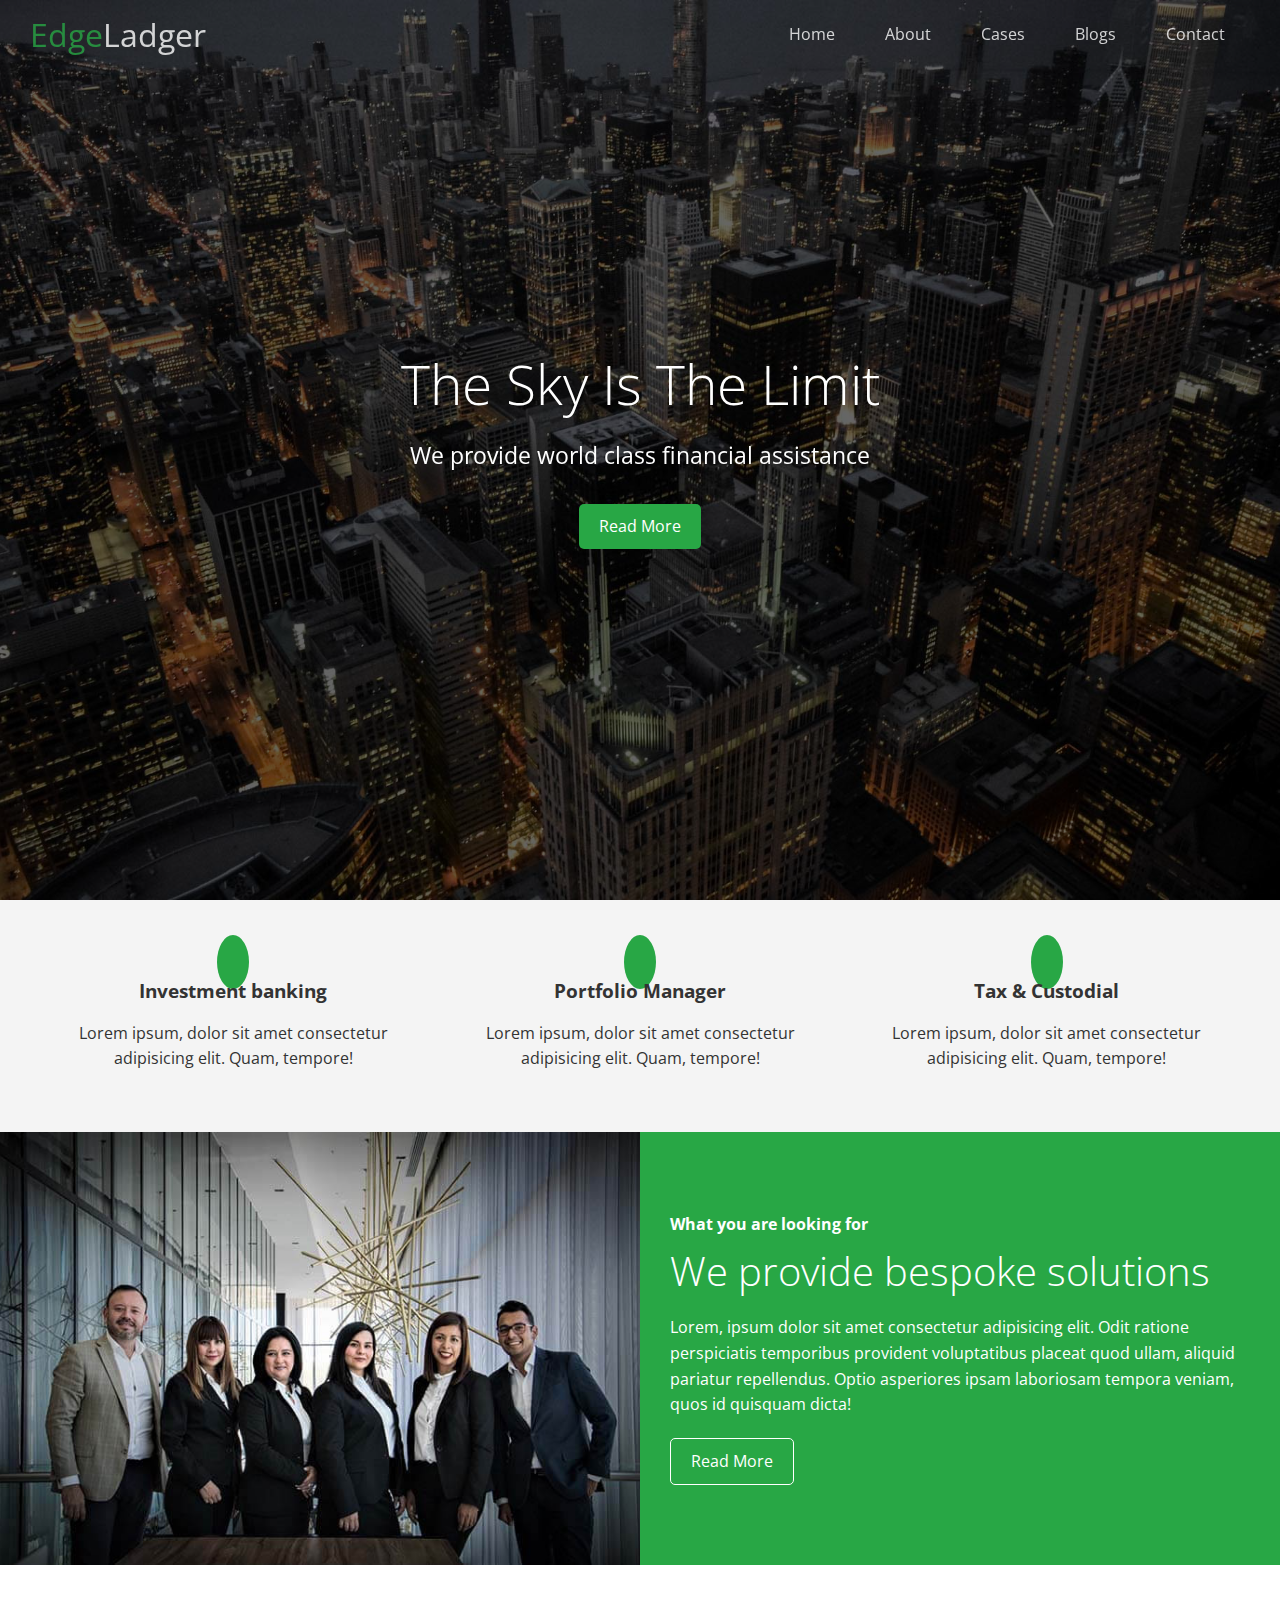
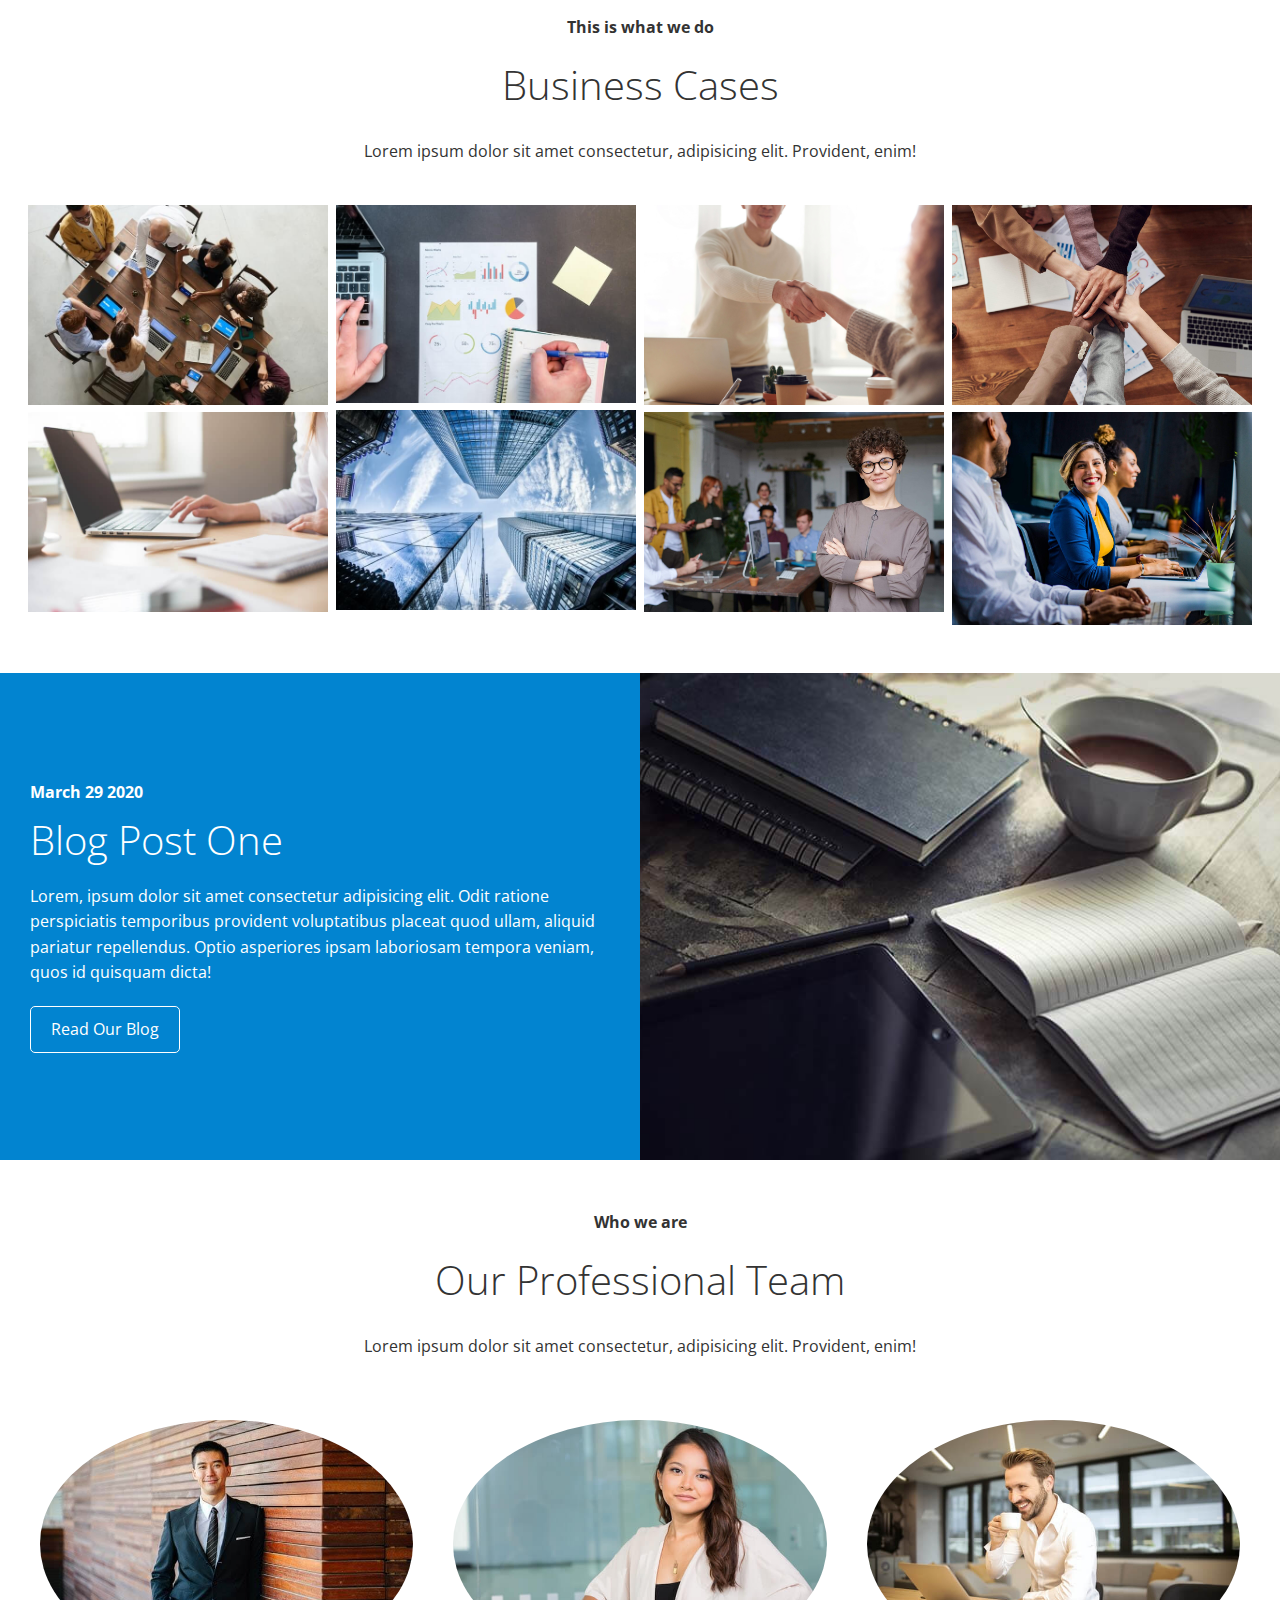
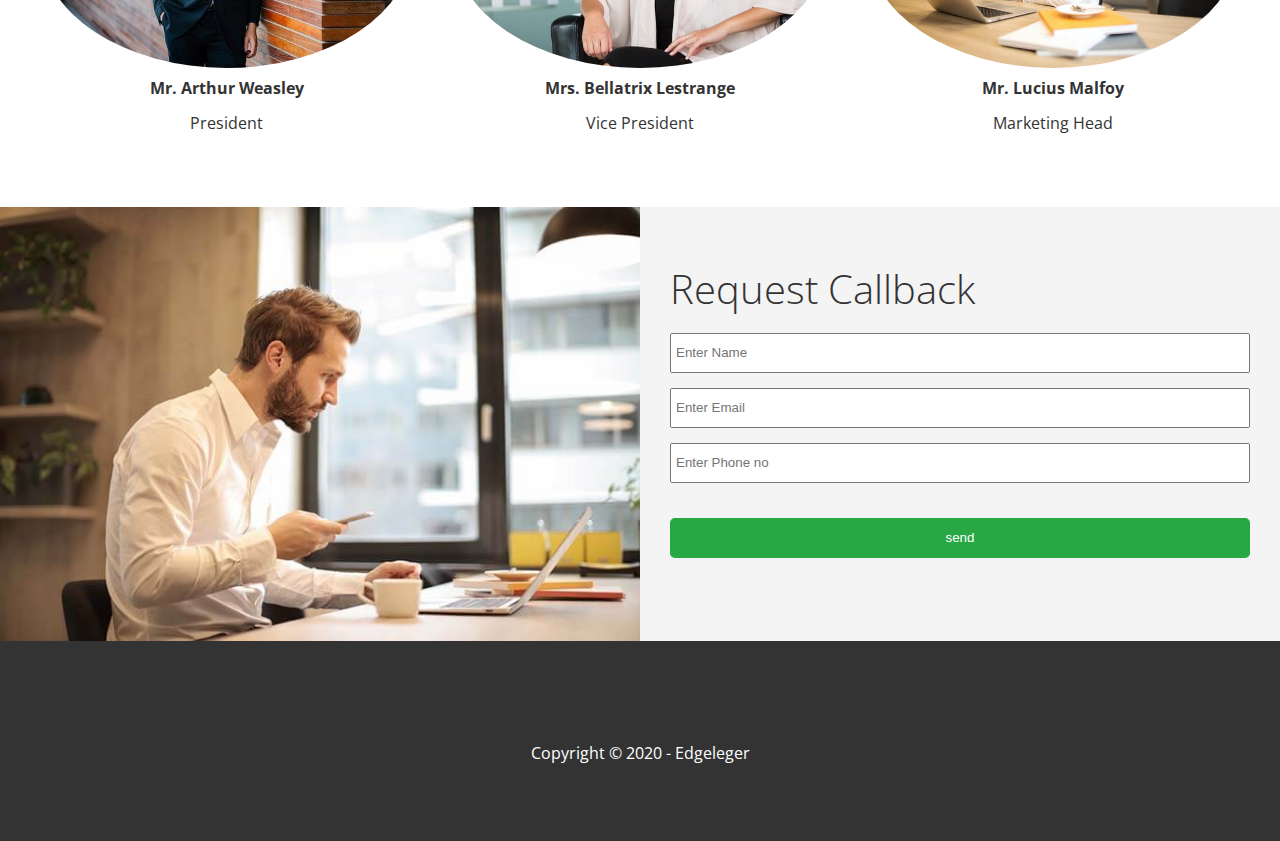
<file: index.html>
<!DOCTYPE html>
<html lang="en">

<head>
    <meta charset="UTF-8">
    <meta name="viewport" content="width=device-width, initial-scale=1.0">
    <link rel="shortcut icon" type="image/x-icon" href="/favicon.ico">
    <link rel="stylesheet" href="https://cdnjs.cloudflare.com/ajax/libs/font-awesome/5.13.1/css/all.min.css"
        integrity="sha512-xA6Hp6oezhjd6LiLZynuukm80f8BoZ3OpcEYaqKoCV3HKQDrYjDE1Gu8ocxgxoXmwmSzM4iqPvCsOkQNiu41GA=="
        crossorigin="anonymous" />
    <link rel="stylesheet" href="css/lightbox.min.css">
    <link rel="stylesheet" href="css/utility.css">
    <link rel="stylesheet" href="css/style.css">
    <title>Welcome To Edgeladger</title>
</head>

<body id="home">
    <header class="hero">
        <div id="navbar" class="navbar top">
            <h1 class="logo">
                <span class="text-primary"><i class="fas fa-book-open"></i>Edge</span>Ladger
            </h1>
            <nav>
                <ul>
                    <li><a href="#home">Home</a></li>
                    <li><a href="#about">About</a></li>
                    <li><a href="#cases">Cases</a></li>
                    <li><a href="#blog">Blogs</a></li>
                    <li><a href="#contact">Contact</a></li>
                </ul>
            </nav>
        </div>

        <div class="content">
            <h1>The Sky Is The Limit</h1>
            <p>We provide world class financial assistance</p>
            <a href="#about" class="btn"><i class="fas fa-chevron-right"></i>Read More</a>
        </div>
    </header>
    <main>
        <!-- About:icons -->
        <section id="about" class="icons bg-light">
            <div class="flex-items">
                <div>
                    <i class="fas fa-university fa-2x"></i>
                    <div>
                        <h3>Investment banking</h3>
                        <p>Lorem ipsum, dolor sit amet consectetur adipisicing elit. Quam, tempore!</p>
                    </div>
                </div>
                <div>
                    <i class="fas fa-book-reader fa-2x"></i>
                    <div>
                        <h3>Portfolio Manager</h3>
                        <p>Lorem ipsum, dolor sit amet consectetur adipisicing elit. Quam, tempore!</p>
                    </div>
                </div>
                <div>
                    <i class="fas fa-pencil-alt fa-2x"></i>
                    <div>
                        <h3>Tax & Custodial</h3>
                        <p>Lorem ipsum, dolor sit amet consectetur adipisicing elit. Quam, tempore!</p>
                    </div>
                </div>
            </div>
        </section>

        <!-- About:Solutions -->
        <section class="solutions flex-columns">
            <div class="row">
                <div class="column">
                    <div class="column-1">
                        <img src="images/home/people.jpg" alt="Image File">
                    </div>
                </div>
                <div class="column">
                    <div class="column-2 bg-primary">
                        <h4>What you are looking for</h4>
                        <h2>We provide bespoke solutions</h2>
                        <p>Lorem, ipsum dolor sit amet consectetur adipisicing elit. Odit ratione perspiciatis
                            temporibus provident voluptatibus placeat quod ullam, aliquid pariatur repellendus. Optio
                            asperiores ipsam laboriosam tempora veniam, quos id quisquam dicta!</p>
                            <a href="alert.html" class="btn btn-outline">
                            <i class="fas fa-chevron"></i>
                            Read More
                        </a>
                    </div>
                </div>
            </div>
        </section>

        <!-- Cases -->
        <section id="cases" class="cases flex-grid section-padding">
            <header class="section-header">
                <h4>This is what we do</h4>
                <h2>Business Cases</h2>
                <p>Lorem ipsum dolor sit amet consectetur, adipisicing elit. Provident, enim!</p>
            </header>
            <div class="row">
                <div class="column">
                    <a href="images/cases/cases1.jpg" data-lightbox="cases"
                        data-title="Lorem ipsum dolor sit amet consectetur, adipisicing elit. Provident, enim!">
                        <img src="images/cases/cases1.jpg" alt="Image">
                    </a>
                    <a href="images/cases/cases2.jpg" data-lightbox="cases"
                        data-title="Lorem ipsum dolor sit amet consectetur, adipisicing elit. Provident, enim!">
                        <img src="images/cases/cases2.jpg" alt="Image">
                    </a>
                </div>
                <div class="column">
                    <a href="images/cases/cases3.jpg" data-lightbox="cases"
                        data-title="Lorem ipsum dolor sit amet consectetur, adipisicing elit. Provident, enim!">
                        <img src="images/cases/cases3.jpg" alt="Image">
                    </a>
                    <a href="images/cases/cases4.jpg" data-lightbox="cases"
                        data-title="Lorem ipsum dolor sit amet consectetur, adipisicing elit. Provident, enim!">
                        <img src="images/cases/cases4.jpg" alt="Image">
                    </a>
                </div>
                <div class="column">
                    <a href="images/cases/cases5.jpg" data-lightbox="cases"
                        data-title="Lorem ipsum dolor sit amet consectetur, adipisicing elit. Provident, enim!">
                        <img src="images/cases/cases5.jpg" alt="Image">
                    </a>
                    <a href="images/cases/cases6.jpg" data-lightbox="cases"
                        data-title="Lorem ipsum dolor sit amet consectetur, adipisicing elit. Provident, enim!">
                        <img src="images/cases/cases6.jpg" alt="Image">
                    </a>
                </div>
                <div class="column">
                    <a href="images/cases/cases7.jpg" data-lightbox="cases"
                        data-title="Lorem ipsum dolor sit amet consectetur, adipisicing elit. Provident, enim!">
                        <img src="images/cases/cases7.jpg" alt="Image">
                    </a>
                    <a href="images/cases/cases8.jpg" data-lightbox="cases"
                        data-title="Lorem ipsum dolor sit amet consectetur, adipisicing elit. Provident, enim!">
                        <img src="images/cases/cases8.jpg" alt="Image">
                    </a>
                </div>
            </div>
        </section>

        <!-- Blog -->
        <section id="blog" class="blog flex-columns flex-reverse">
            <div class="row">
                <div class="column">
                    <div class="column-1">
                        <img src="images/home/blog.jpg" alt="Image File">
                    </div>
                </div>
                <div class="column">
                    <div class="column-2 bg-secondary">
                        <h4>March 29 2020</h4>
                        <h2>Blog Post One</h2>
                        <p>Lorem, ipsum dolor sit amet consectetur adipisicing elit. Odit ratione perspiciatis
                            temporibus provident voluptatibus placeat quod ullam, aliquid pariatur repellendus. Optio
                            asperiores ipsam laboriosam tempora veniam, quos id quisquam dicta!</p>
                        <a href="blog.html" class="btn btn-outline">
                            <i class="fas fa-chevron"></i>
                            Read Our Blog
                        </a>
                    </div>
                </div>
            </div>
        </section>

        <!-- Team -->
        <section id="team" class="team section-padding">
            <header class="section-header">
                <h4>Who we are</h4>
                <h2>Our Professional Team</h2>
                <p>Lorem ipsum dolor sit amet consectetur, adipisicing elit. Provident, enim!</p>
            </header>
            <div class="flex-items">
                <div>
                    <img src="images/team/person1.jpg" alt="Image">
                    <h4>Mr. Arthur Weasley</h4>
                    <P>President</P>
                </div>
                <div>
                    <img src="images/team/person2.jpg" alt="Image">
                    <h4>Mrs. Bellatrix Lestrange</h4>
                    <P>Vice President</P>
                </div>
                <div>
                    <img src="images/team/person3.jpg" alt="Image">
                    <h4>Mr. Lucius Malfoy</h4>
                    <P>Marketing Head</P>
                </div>
            </div>
        </section>

        <!-- Contact -->
        <section id="contact" class="contact flex-columns">
            <div class="row">
                <div class="column">
                    <div class="column-1">
                        <img src="images/home/contact.jpg" alt="Image File">
                    </div>
                </div>
                <div class="column">
                    <div class="column-2 bg-light">
                        <h2>Request Callback</h2>
                        <form action="" class="callback-form">
                            <div class="form-control">
                                <label for="name"></label>
                                <input type="text" name="name" id="name" placeholder="Enter Name">
                            </div>
                            <div class="form-control">
                                <label for="email"></label>
                                <input type="emali" name="email" id="email" placeholder="Enter Email">
                            </div>
                            <div class="form-control">
                                <label for="phone"></label>
                                <input type="text" name="phone" id="phone" placeholder="Enter Phone no">
                            </div>
                            <input type="submit" value="send" id="submit" class="btn">
                        </form>
                    </div>
                </div>
            </div>
        </section>
    </main>

    <footer class="footer bg-dark">
        <div class="social">
            <a href="#"><i class="fab fa-facebook fa-2x"></i></a>
            <a href="#"><i class="fab fa-twitter fa-2x"></i></a>
            <a href="#"><i class="fab fa-youtube fa-2x"></i></a>
            <a href="#"><i class="fab fa-linkedin fa-2x"></i></a>
        </div>
        <P>Copyright &copy; 2020 - Edgeleger</P>
    </footer>

    <script src="https://code.jquery.com/jquery-3.5.1.min.js"
        integrity="sha256-9/aliU8dGd2tb6OSsuzixeV4y/faTqgFtohetphbbj0=" crossorigin="anonymous"></script>



    
          <!-- Smooth Scrrolling  
        $('#navbar a').on('click', function (e) {
            if (this.hash !== '') {
                e.preventDefault();

                const hash = this.hash;

                $('html, body').animate(
                    {
                        scrolltop: $(hash).offset().top - 100,
                    },
                    800
                );
            }
        }); -->
        <script src="js/lightbox.min.js" defer></script>
        <script src="js/script.js" defer></script>

</body>

</html>
</file>
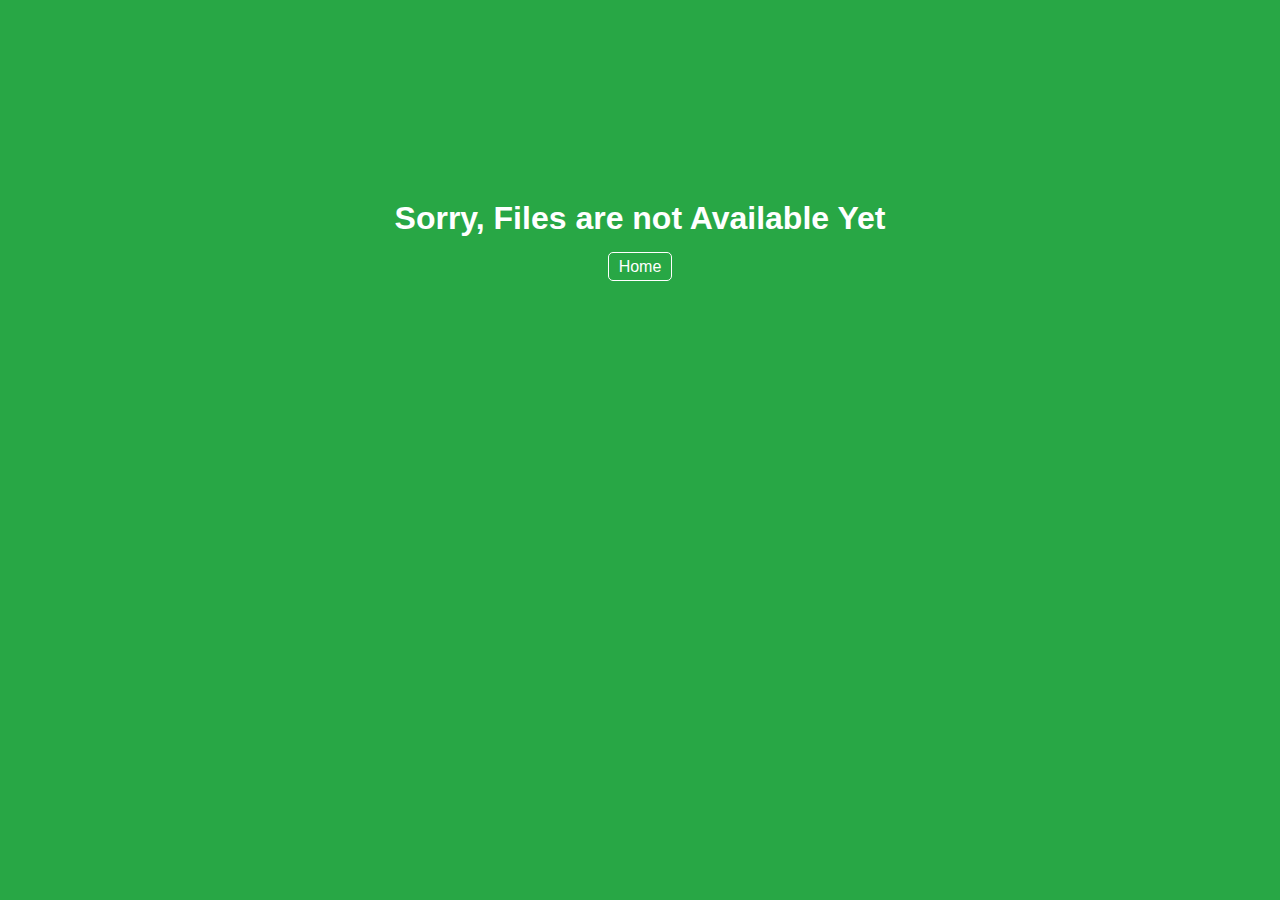
<file: alert.html>
<!DOCTYPE html>
<html lang="en">
<head>
    <meta charset="UTF-8">
    <meta name="viewport" content="width=device-width, initial-scale=1.0">
    <title>ALert</title>
    <style>
        body {
            font-family: Arial, Helvetica, sans-serif;
            background: #28a745;
            color: #fff;
            text-align: center;
            margin-top: 200px;
        }
        body a {
            text-decoration: none;
            color: #fff;
            border: 1px solid ;
            padding: 5px 10px;
            border-radius: 5px;
        }
    </style>
</head>
<body>
    <h1>Sorry, Files are not Available Yet</h1>
    <a href="index.html">Home</a>
</body>
</html>
</file>
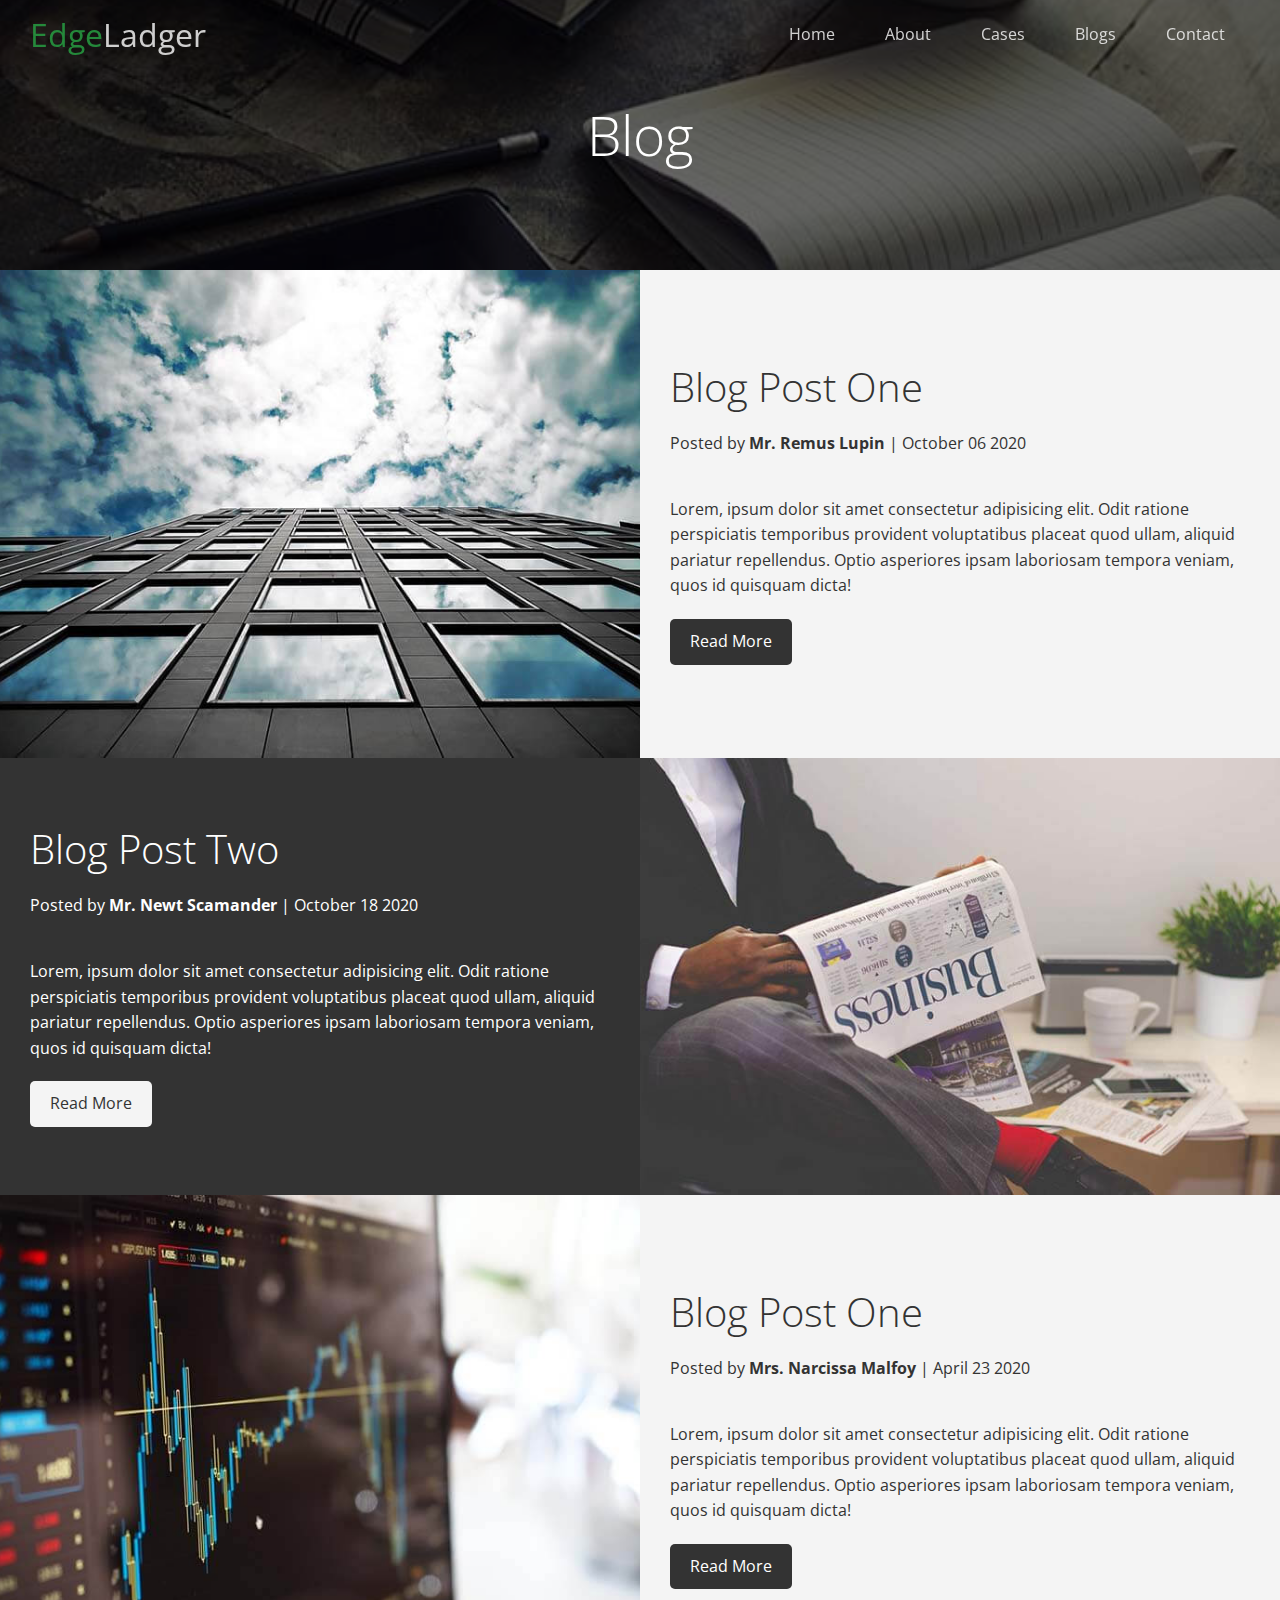
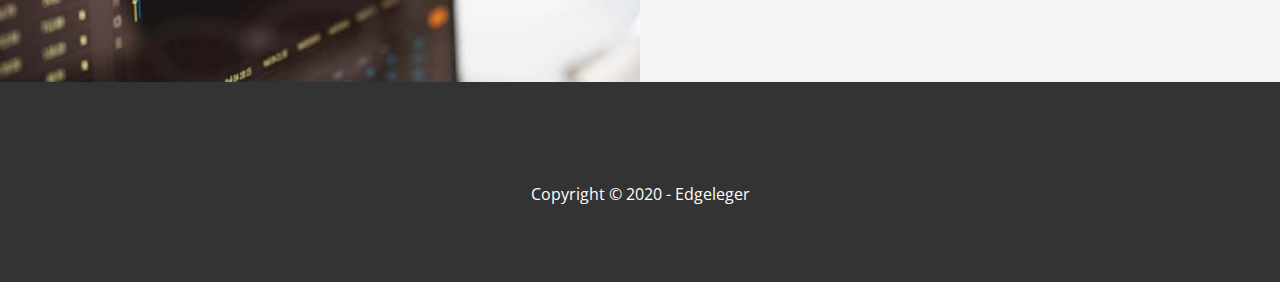
<file: blog.html>
<!DOCTYPE html>
<html lang="en">

<head>
    <meta charset="UTF-8">
    <meta name="viewport" content="width=device-width, initial-scale=1.0">
    <link rel="stylesheet" href="https://cdnjs.cloudflare.com/ajax/libs/font-awesome/5.13.1/css/all.min.css"
        integrity="sha512-xA6Hp6oezhjd6LiLZynuukm80f8BoZ3OpcEYaqKoCV3HKQDrYjDE1Gu8ocxgxoXmwmSzM4iqPvCsOkQNiu41GA=="
        crossorigin="anonymous" />
    <link rel="stylesheet" href="css/utility.css">
    <link rel="stylesheet" href="css/style.css">
    <script src="js/script.js" defer></script>
    <title>Read Our Blog</title>
</head>

<body id="home">
    <header class="hero blog">
        <div id="navbar" class="navbar top">
            <h1 class="logo">
                <span class="text-primary"><i class="fas fa-book-open"></i>Edge</span>Ladger
            </h1>
            <nav>
                <ul>
                    <li><a href="index.html">Home</a></li>
                    <li><a href="index.html#about">About</a></li>
                    <li><a href="index.html#cases">Cases</a></li>
                    <li><a href="index.html#blog">Blogs</a></li>
                    <li><a href="index.html#contact">Contact</a></li>
                </ul>
            </nav>
        </div>

        <div class="content">
            <h1>Blog</h1>
        </div>
    </header>

    <main>
        <article class="flex-columns">
            <div class="row">
                <div class="column">
                    <div class="column-1">
                        <img src="images/blog/blog1.jpg" alt="Image File">
                    </div>
                </div>
                <div class="column">
                    <div class="column-2 bg-light">
                        <h2>Blog Post One</h2>
                        <p class="meta">
                            <i class="fas fa-user"></i> Posted by <strong>Mr. Remus Lupin</strong> | October 06 2020
                        </p>
                        <p>Lorem, ipsum dolor sit amet consectetur adipisicing elit. Odit ratione perspiciatis
                            temporibus provident voluptatibus placeat quod ullam, aliquid pariatur repellendus. Optio
                            asperiores ipsam laboriosam tempora veniam, quos id quisquam dicta!</p>
                        <a href="post1.html" class="btn btn-dark">
                            <i class="fas fa-chevron"></i>
                            Read More
                        </a>
                    </div>
                </div>
            </div>
        </article>

        <article class="flex-columns flex-reverse">
            <div class="row">
                <div class="column">
                    <div class="column-1">
                        <img src="images/blog/blog2.jpg" alt="Image File">
                    </div>
                </div>
                <div class="column">
                    <div class="column-2 bg-dark">
                        <h2>Blog Post Two</h2>
                        <p class="meta">
                            <i class="fas fa-user"></i> Posted by <strong>Mr. Newt Scamander</strong> | October 18 2020
                        </p>
                        <p>Lorem, ipsum dolor sit amet consectetur adipisicing elit. Odit ratione perspiciatis
                            temporibus provident voluptatibus placeat quod ullam, aliquid pariatur repellendus. Optio
                            asperiores ipsam laboriosam tempora veniam, quos id quisquam dicta!</p>
                        <a href="post2.html" class="btn btn-light">
                            <i class="fas fa-chevron"></i>
                            Read More
                        </a>
                    </div>
                </div>
            </div>
        </article>

        <article class="flex-columns">
            <div class="row">
                <div class="column">
                    <div class="column-1">
                        <img src="images/blog/blog3.jpg" alt="Image File">
                    </div>
                </div>
                <div class="column">
                    <div class="column-2 bg-light">
                        <h2>Blog Post One</h2>
                        <p class="meta">
                            <i class="fas fa-user"></i> Posted by <strong>Mrs. Narcissa Malfoy</strong> | April 23 2020
                        </p>
                        <p>Lorem, ipsum dolor sit amet consectetur adipisicing elit. Odit ratione perspiciatis
                            temporibus provident voluptatibus placeat quod ullam, aliquid pariatur repellendus. Optio
                            asperiores ipsam laboriosam tempora veniam, quos id quisquam dicta!</p>
                        <a href="post3.html" class="btn btn-dark">
                            <i class="fas fa-chevron"></i>
                            Read More
                        </a>
                    </div>
                </div>
            </div>
        </article>
    </main>


    <footer class="footer bg-dark">
        <div class="social">
            <a href="#"><i class="fab fa-facebook fa-2x"></i></a>
            <a href="#"><i class="fab fa-twitter fa-2x"></i></a>
            <a href="#"><i class="fab fa-youtube fa-2x"></i></a>
            <a href="#"><i class="fab fa-linkedin fa-2x"></i></a>
        </div>
        <P>Copyright &copy; 2020 - Edgeleger</P>
    </footer>
    
    <script src="js/script.js" defer></script>

</body>

</html>
</file>
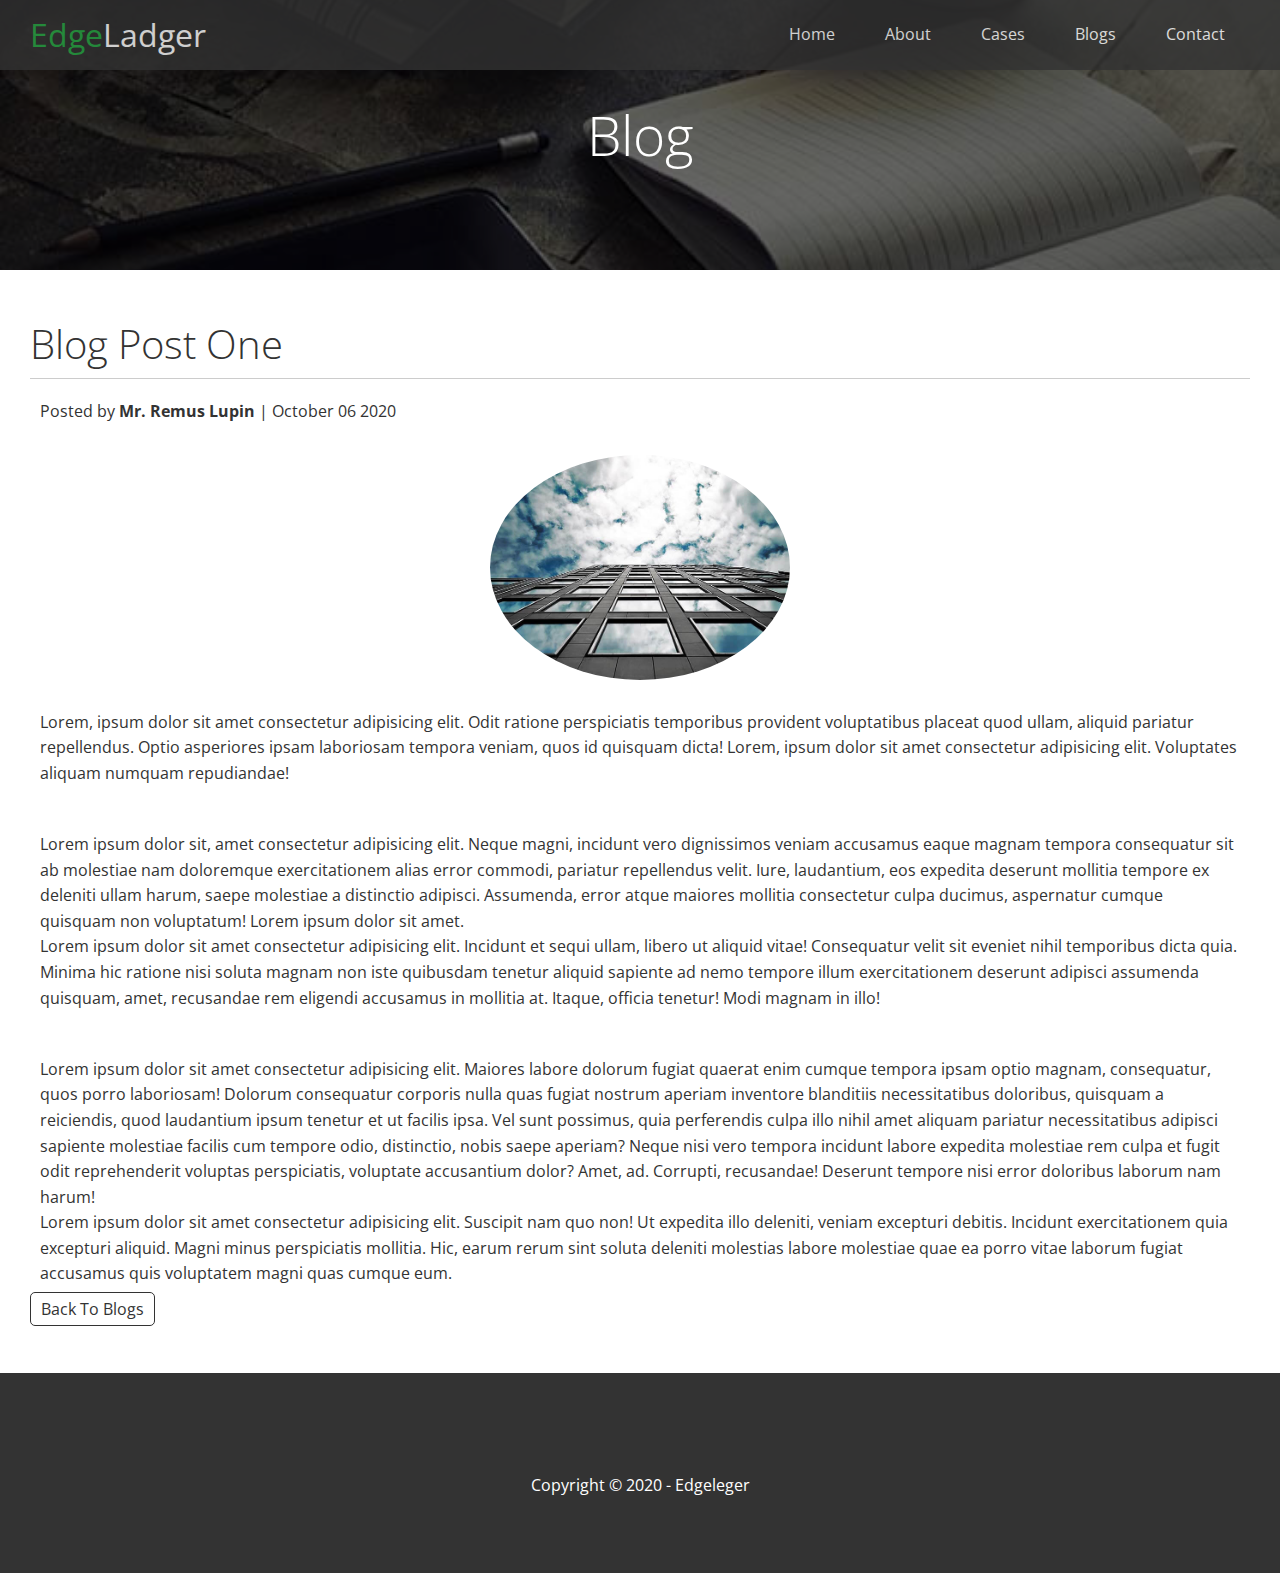
<file: post1.html>
<!DOCTYPE html>
<html lang="en">

<head>
    <meta charset="UTF-8">
    <meta name="viewport" content="width=device-width, initial-scale=1.0">
    <link rel="stylesheet" href="https://cdnjs.cloudflare.com/ajax/libs/font-awesome/5.13.1/css/all.min.css"
        integrity="sha512-xA6Hp6oezhjd6LiLZynuukm80f8BoZ3OpcEYaqKoCV3HKQDrYjDE1Gu8ocxgxoXmwmSzM4iqPvCsOkQNiu41GA=="
        crossorigin="anonymous" />
    <link rel="stylesheet" href="css/utility.css">
    <link rel="stylesheet" href="css/style.css">
    <title>Post One</title>
</head>

<body id="home">
    <header class="hero blog">
        <div id="navbar" class="navbar">
            <h1 class="logo">
                <span class="text-primary"><i class="fas fa-book-open"></i>Edge</span>Ladger
            </h1>
            <nav>
                <ul>
                    <li><a href="index.html">Home</a></li>
                    <li><a href="index.html#about">About</a></li>
                    <li><a href="index.html#cases">Cases</a></li>
                    <li><a href="index.html#blogs">Blogs</a></li>
                    <li><a href="index.html#contact">Contact</a></li>
                </ul>
            </nav>
        </div>

        <div class="content">
            <h1>Blog</h1>
        </div>
    </header>

    <main>
        <section class="post">
            <h2>Blog Post One</h2>
            <p class="meta">
                <i class="fas fa-user"></i> Posted by <strong>Mr. Remus Lupin</strong> | October 06 2020
            </p>
            <img src="images/blog/blog1.jpg" alt="Image">
            <p>Lorem, ipsum dolor sit amet consectetur adipisicing elit. Odit ratione perspiciatis temporibus provident
                voluptatibus placeat quod ullam, aliquid pariatur repellendus. Optio asperiores ipsam laboriosam tempora
                veniam, quos id quisquam dicta! Lorem, ipsum dolor sit amet consectetur adipisicing elit. Voluptates
                aliquam numquam repudiandae!</p><br>
            <p>
                Lorem ipsum dolor sit, amet consectetur adipisicing elit. Neque magni, incidunt vero dignissimos veniam
                accusamus eaque magnam tempora consequatur sit ab molestiae nam doloremque exercitationem alias error
                commodi, pariatur repellendus velit. Iure, laudantium, eos expedita deserunt mollitia tempore ex
                deleniti ullam harum, saepe molestiae a distinctio adipisci. Assumenda, error atque maiores mollitia
                consectetur culpa ducimus, aspernatur cumque quisquam non voluptatum! Lorem ipsum dolor sit amet. <br>
                Lorem ipsum dolor sit amet consectetur adipisicing elit. Incidunt et sequi ullam, libero ut aliquid
                vitae! Consequatur velit sit eveniet nihil temporibus dicta quia. Minima hic ratione nisi soluta magnam
                non iste quibusdam tenetur aliquid sapiente ad nemo tempore illum exercitationem deserunt adipisci
                assumenda quisquam, amet, recusandae rem eligendi accusamus in mollitia at. Itaque, officia tenetur!
                Modi magnam in illo!
            </p><br>
            <p>
                Lorem ipsum dolor sit amet consectetur adipisicing elit. Maiores labore dolorum fugiat quaerat enim
                cumque tempora ipsam optio magnam, consequatur, quos porro laboriosam! Dolorum consequatur corporis
                nulla quas fugiat nostrum aperiam inventore blanditiis necessitatibus doloribus, quisquam a reiciendis,
                quod laudantium ipsum tenetur et ut facilis ipsa. Vel sunt possimus, quia perferendis culpa illo nihil
                amet aliquam pariatur necessitatibus adipisci sapiente molestiae facilis cum tempore odio, distinctio,
                nobis saepe aperiam? Neque nisi vero tempora incidunt labore expedita molestiae rem culpa et fugit odit
                reprehenderit voluptas perspiciatis, voluptate accusantium dolor? Amet, ad. Corrupti, recusandae!
                Deserunt tempore nisi error doloribus laborum nam harum! <br>
                Lorem ipsum dolor sit amet consectetur adipisicing elit. Suscipit nam quo non! Ut expedita illo
                deleniti, veniam excepturi debitis. Incidunt exercitationem quia excepturi aliquid. Magni minus
                perspiciatis mollitia. Hic, earum rerum sint soluta deleniti molestias labore molestiae quae ea porro
                vitae laborum fugiat accusamus quis voluptatem magni quas cumque eum.
            </p>
            <a href="blog.html" class="btn-post">Back To Blogs</a>
        </section>
    </main>


    <footer class="footer bg-dark">
        <div class="social">
            <a href="#"><i class="fab fa-facebook fa-2x"></i></a>
            <a href="#"><i class="fab fa-twitter fa-2x"></i></a>
            <a href="#"><i class="fab fa-youtube fa-2x"></i></a>
            <a href="#"><i class="fab fa-linkedin fa-2x"></i></a>
        </div>
        <P>Copyright &copy; 2020 - Edgeleger</P>
    </footer>

    <script src="js/script.js" defer></script>

</body>

</html>
</file>
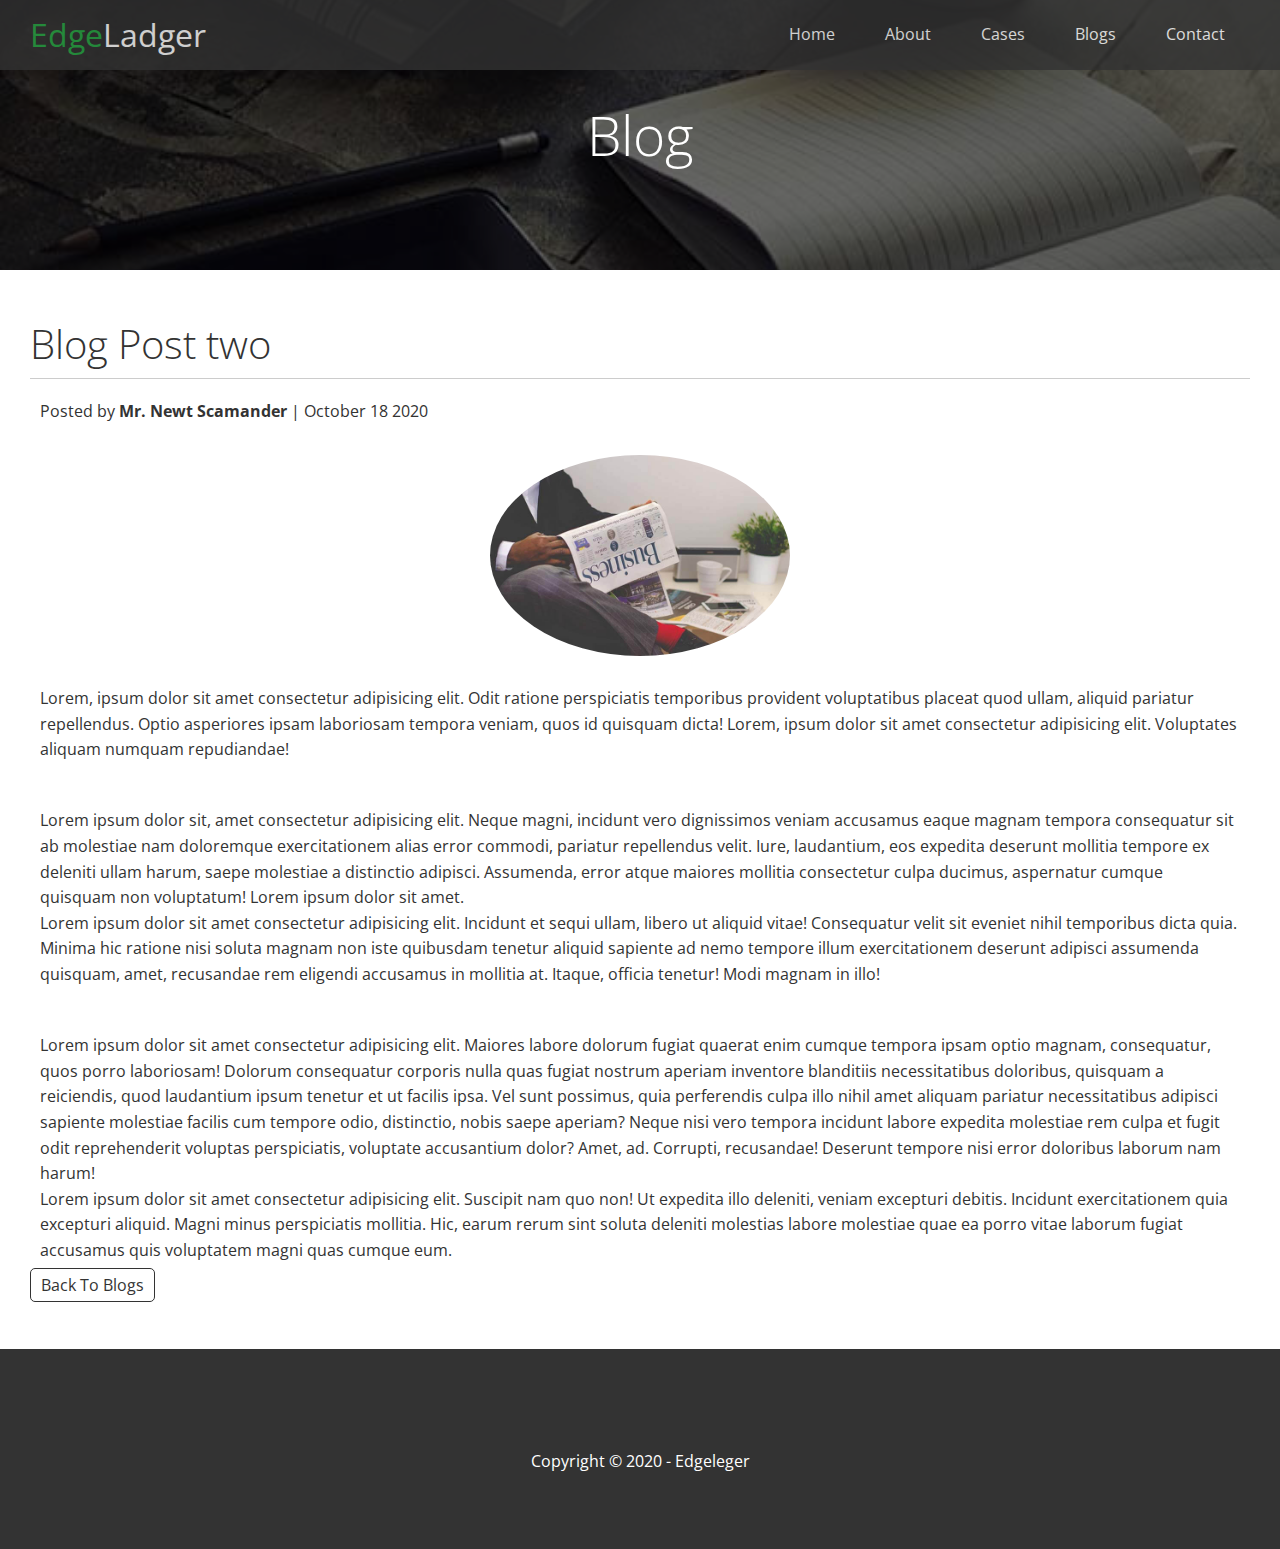
<file: post2.html>
<!DOCTYPE html>
<html lang="en">

<head>
    <meta charset="UTF-8">
    <meta name="viewport" content="width=device-width, initial-scale=1.0">
    <link rel="stylesheet" href="https://cdnjs.cloudflare.com/ajax/libs/font-awesome/5.13.1/css/all.min.css"
        integrity="sha512-xA6Hp6oezhjd6LiLZynuukm80f8BoZ3OpcEYaqKoCV3HKQDrYjDE1Gu8ocxgxoXmwmSzM4iqPvCsOkQNiu41GA=="
        crossorigin="anonymous" />
    <link rel="stylesheet" href="css/utility.css">
    <link rel="stylesheet" href="css/style.css">
    <script src="js/script.js" defer></script>
    <title>Post Two</title>
</head>

<body id="home">
    <header class="hero blog">
        <div id="navbar" class="navbar">
            <h1 class="logo">
                <span class="text-primary"><i class="fas fa-book-open"></i>Edge</span>Ladger
            </h1>
            <nav>
                <ul>
                    <li><a href="index.html">Home</a></li>
                    <li><a href="index.html#about">About</a></li>
                    <li><a href="index.html#cases">Cases</a></li>
                    <li><a href="index.html#blogs">Blogs</a></li>
                    <li><a href="index.html#contact">Contact</a></li>
                </ul>
            </nav>
        </div>

        <div class="content">
            <h1>Blog</h1>
        </div>
    </header>

    <main>
        <section class="post">
            <h2>Blog Post two</h2>
            <p class="meta">
                <i class="fas fa-user"></i> Posted by <strong>Mr. Newt Scamander</strong> | October 18 2020
            </p>
            <img src="images/blog/blog2.jpg" alt="Image">
            <p>Lorem, ipsum dolor sit amet consectetur adipisicing elit. Odit ratione perspiciatis temporibus provident
                voluptatibus placeat quod ullam, aliquid pariatur repellendus. Optio asperiores ipsam laboriosam tempora
                veniam, quos id quisquam dicta! Lorem, ipsum dolor sit amet consectetur adipisicing elit. Voluptates
                aliquam numquam repudiandae!</p><br>
            <p>
                Lorem ipsum dolor sit, amet consectetur adipisicing elit. Neque magni, incidunt vero dignissimos veniam
                accusamus eaque magnam tempora consequatur sit ab molestiae nam doloremque exercitationem alias error
                commodi, pariatur repellendus velit. Iure, laudantium, eos expedita deserunt mollitia tempore ex
                deleniti ullam harum, saepe molestiae a distinctio adipisci. Assumenda, error atque maiores mollitia
                consectetur culpa ducimus, aspernatur cumque quisquam non voluptatum! Lorem ipsum dolor sit amet. <br>
                Lorem ipsum dolor sit amet consectetur adipisicing elit. Incidunt et sequi ullam, libero ut aliquid
                vitae! Consequatur velit sit eveniet nihil temporibus dicta quia. Minima hic ratione nisi soluta magnam
                non iste quibusdam tenetur aliquid sapiente ad nemo tempore illum exercitationem deserunt adipisci
                assumenda quisquam, amet, recusandae rem eligendi accusamus in mollitia at. Itaque, officia tenetur!
                Modi magnam in illo!
            </p><br>
            <p>
                Lorem ipsum dolor sit amet consectetur adipisicing elit. Maiores labore dolorum fugiat quaerat enim
                cumque tempora ipsam optio magnam, consequatur, quos porro laboriosam! Dolorum consequatur corporis
                nulla quas fugiat nostrum aperiam inventore blanditiis necessitatibus doloribus, quisquam a reiciendis,
                quod laudantium ipsum tenetur et ut facilis ipsa. Vel sunt possimus, quia perferendis culpa illo nihil
                amet aliquam pariatur necessitatibus adipisci sapiente molestiae facilis cum tempore odio, distinctio,
                nobis saepe aperiam? Neque nisi vero tempora incidunt labore expedita molestiae rem culpa et fugit odit
                reprehenderit voluptas perspiciatis, voluptate accusantium dolor? Amet, ad. Corrupti, recusandae!
                Deserunt tempore nisi error doloribus laborum nam harum! <br>
                Lorem ipsum dolor sit amet consectetur adipisicing elit. Suscipit nam quo non! Ut expedita illo
                deleniti, veniam excepturi debitis. Incidunt exercitationem quia excepturi aliquid. Magni minus
                perspiciatis mollitia. Hic, earum rerum sint soluta deleniti molestias labore molestiae quae ea porro
                vitae laborum fugiat accusamus quis voluptatem magni quas cumque eum.
            </p>
            <a href="blog.html" class="btn-post">Back To Blogs</a>
        </section>
    </main>


    <footer class="footer bg-dark">
        <div class="social">
            <a href="#"><i class="fab fa-facebook fa-2x"></i></a>
            <a href="#"><i class="fab fa-twitter fa-2x"></i></a>
            <a href="#"><i class="fab fa-youtube fa-2x"></i></a>
            <a href="#"><i class="fab fa-linkedin fa-2x"></i></a>
        </div>
        <P>Copyright &copy; 2020 - Edgeleger</P>
    </footer>
    
    <script src="js/script.js" defer></script>

</body>

</html>
</file>
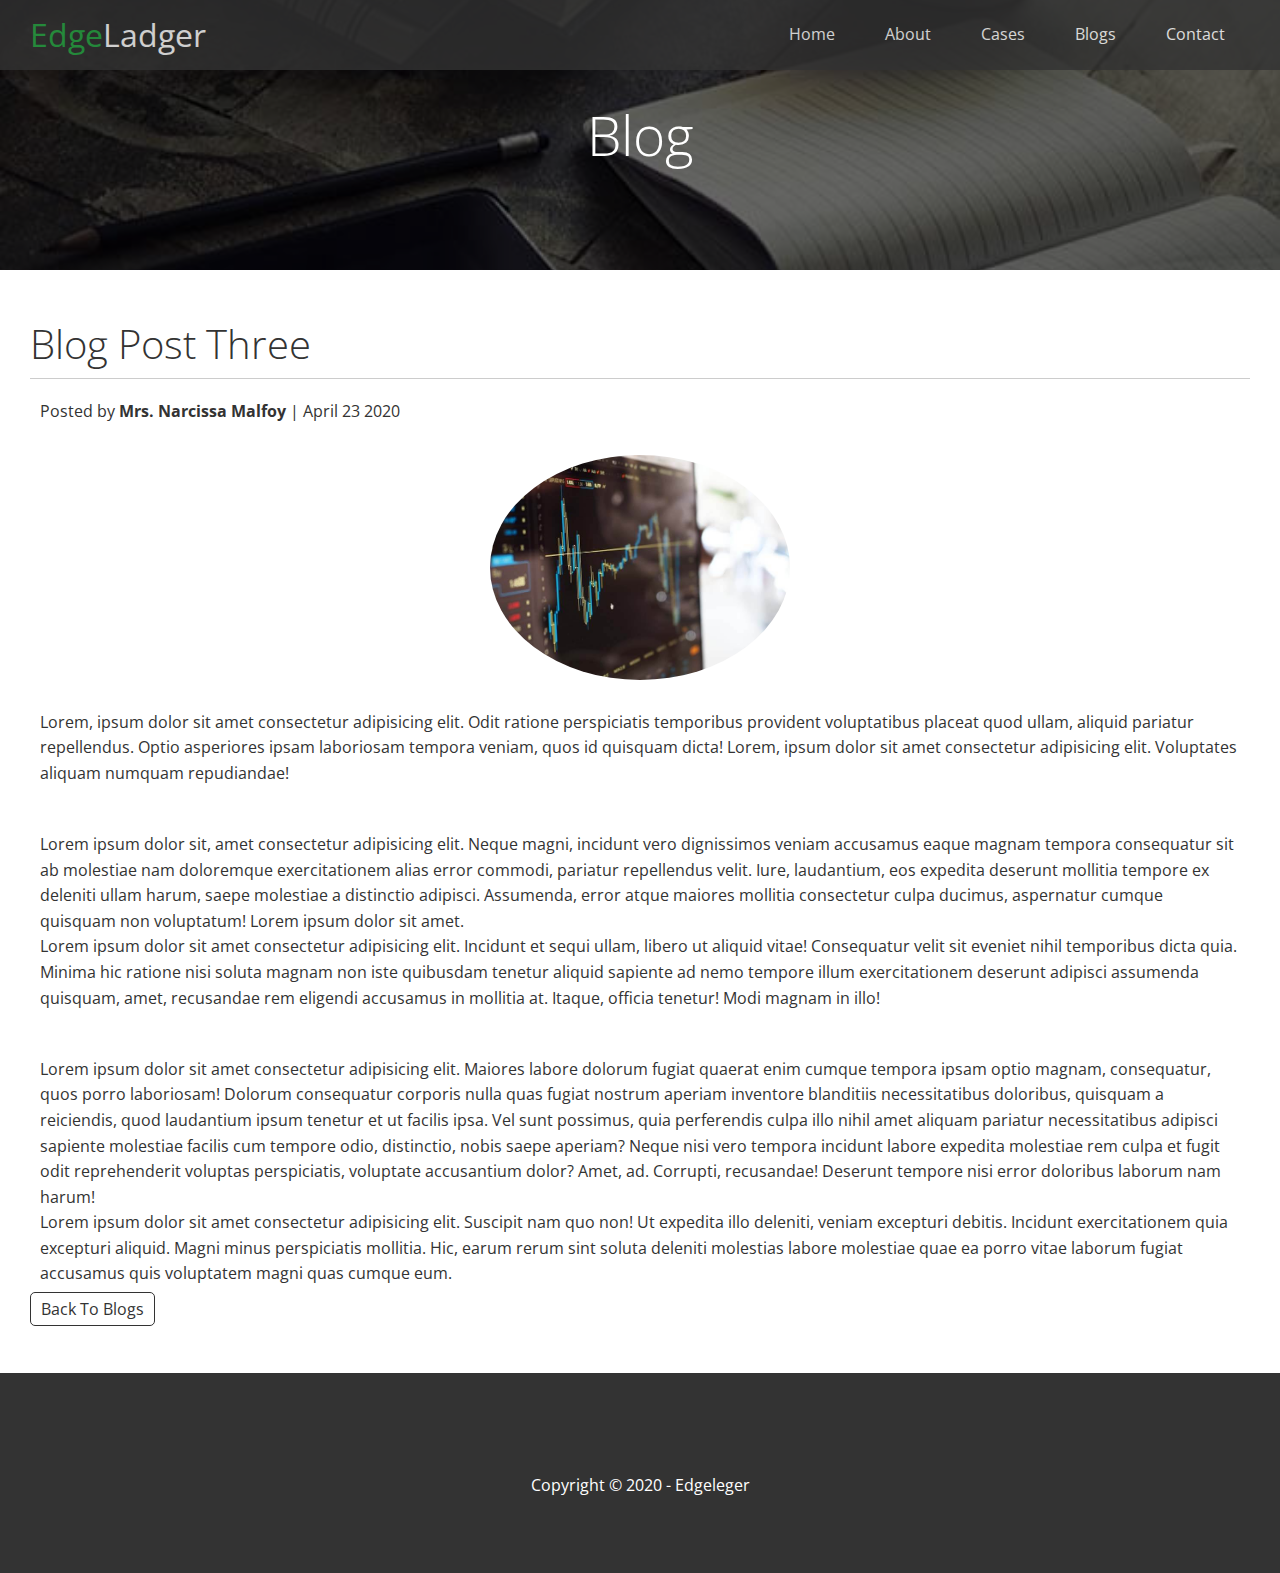
<file: post3.html>
<!DOCTYPE html>
<html lang="en">

<head>
    <meta charset="UTF-8">
    <meta name="viewport" content="width=device-width, initial-scale=1.0">
    <link rel="stylesheet" href="https://cdnjs.cloudflare.com/ajax/libs/font-awesome/5.13.1/css/all.min.css"
        integrity="sha512-xA6Hp6oezhjd6LiLZynuukm80f8BoZ3OpcEYaqKoCV3HKQDrYjDE1Gu8ocxgxoXmwmSzM4iqPvCsOkQNiu41GA=="
        crossorigin="anonymous" />
    <link rel="stylesheet" href="css/utility.css">
    <link rel="stylesheet" href="css/style.css">
    <script src="js/script.js" defer></script>
    <title>Post Three</title>
</head>

<body id="home">
    <header class="hero blog">
        <div id="navbar" class="navbar">
            <h1 class="logo">
                <span class="text-primary"><i class="fas fa-book-open"></i>Edge</span>Ladger
            </h1>
            <nav>
                <ul>
                    <li><a href="index.html">Home</a></li>
                    <li><a href="index.html#about">About</a></li>
                    <li><a href="index.html#cases">Cases</a></li>
                    <li><a href="index.html#blogs">Blogs</a></li>
                    <li><a href="index.html#contact">Contact</a></li>
                </ul>
            </nav>
        </div>

        <div class="content">
            <h1>Blog</h1>
        </div>
    </header>

    <main>
        <section class="post">
            <h2>Blog Post Three</h2>
            <p class="meta">
                <i class="fas fa-user"></i> Posted by <strong>Mrs. Narcissa Malfoy</strong> | April 23 2020
            </p>
            <img src="images/blog/blog3.jpg" alt="Image">
            <p>Lorem, ipsum dolor sit amet consectetur adipisicing elit. Odit ratione perspiciatis temporibus provident
                voluptatibus placeat quod ullam, aliquid pariatur repellendus. Optio asperiores ipsam laboriosam tempora
                veniam, quos id quisquam dicta! Lorem, ipsum dolor sit amet consectetur adipisicing elit. Voluptates
                aliquam numquam repudiandae!</p><br>
            <p>
                Lorem ipsum dolor sit, amet consectetur adipisicing elit. Neque magni, incidunt vero dignissimos veniam
                accusamus eaque magnam tempora consequatur sit ab molestiae nam doloremque exercitationem alias error
                commodi, pariatur repellendus velit. Iure, laudantium, eos expedita deserunt mollitia tempore ex
                deleniti ullam harum, saepe molestiae a distinctio adipisci. Assumenda, error atque maiores mollitia
                consectetur culpa ducimus, aspernatur cumque quisquam non voluptatum! Lorem ipsum dolor sit amet. <br>
                Lorem ipsum dolor sit amet consectetur adipisicing elit. Incidunt et sequi ullam, libero ut aliquid
                vitae! Consequatur velit sit eveniet nihil temporibus dicta quia. Minima hic ratione nisi soluta magnam
                non iste quibusdam tenetur aliquid sapiente ad nemo tempore illum exercitationem deserunt adipisci
                assumenda quisquam, amet, recusandae rem eligendi accusamus in mollitia at. Itaque, officia tenetur!
                Modi magnam in illo!
            </p><br>
            <p>
                Lorem ipsum dolor sit amet consectetur adipisicing elit. Maiores labore dolorum fugiat quaerat enim
                cumque tempora ipsam optio magnam, consequatur, quos porro laboriosam! Dolorum consequatur corporis
                nulla quas fugiat nostrum aperiam inventore blanditiis necessitatibus doloribus, quisquam a reiciendis,
                quod laudantium ipsum tenetur et ut facilis ipsa. Vel sunt possimus, quia perferendis culpa illo nihil
                amet aliquam pariatur necessitatibus adipisci sapiente molestiae facilis cum tempore odio, distinctio,
                nobis saepe aperiam? Neque nisi vero tempora incidunt labore expedita molestiae rem culpa et fugit odit
                reprehenderit voluptas perspiciatis, voluptate accusantium dolor? Amet, ad. Corrupti, recusandae!
                Deserunt tempore nisi error doloribus laborum nam harum! <br>
                Lorem ipsum dolor sit amet consectetur adipisicing elit. Suscipit nam quo non! Ut expedita illo
                deleniti, veniam excepturi debitis. Incidunt exercitationem quia excepturi aliquid. Magni minus
                perspiciatis mollitia. Hic, earum rerum sint soluta deleniti molestias labore molestiae quae ea porro
                vitae laborum fugiat accusamus quis voluptatem magni quas cumque eum.
            </p>
            <a href="blog.html" class="btn-post">Back To Blogs</a>
        </section>
    </main>


    <footer class="footer bg-dark">
        <div class="social">
            <a href="#"><i class="fab fa-facebook fa-2x"></i></a>
            <a href="#"><i class="fab fa-twitter fa-2x"></i></a>
            <a href="#"><i class="fab fa-youtube fa-2x"></i></a>
            <a href="#"><i class="fab fa-linkedin fa-2x"></i></a>
        </div>
        <P>Copyright &copy; 2020 - Edgeleger</P>
    </footer>
    
    <script src="js/script.js" defer></script>

</body>

</html>
</file>
<file: css/utility.css>
/* Text colors */
.text-primary {
    color: #28a745;
}

.text-secondary {
    color: #0284d0;
}

/* button */
.btn {
    cursor: pointer;
    display: inline-block;
    padding: 10px 20px;
    color: #fff;
    background-color: #28a745;
    border: none;
    border-radius: 5px;
}

.btn:hover {
    opacity: 0.9;
}

.btn-prymary, .bg-primary {
    background-color: #28a745;
    color: #fff;
}
.btn-secondary, .bg-secondary {
    background-color: #0284d0;
    color: #fff;
}
.btn-dark, .bg-dark {
    background-color: #333;
    color: #fff;
}
.btn-light, .bg-light {
    background-color: #f4f4f4;
    color: #333;
}

.btn-outline {
    background: transparent;
    border: 1px solid #fff;
}

/* Button on post pages */
.btn-post {
    border: 1px solid;
    padding: 5px 10px;
    border-radius: 5px;
}

.btn-post:hover {
    background: #333;
    color: #fff;
    opacity: 0.9;
}


/* Flex Item */
.flex-items {
    display: flex;
    text-align: center;
    justify-content: center;
    text-align: center;
    height: 100%;
}

.flex-items > div {
    padding: 20px;
}

/* Flex Coloumn */
.flex-columns.flex-reverse .row {
    flex-direction: row-reverse;
}

.flex-columns .row {
    display: flex;
    flex-direction: row;
    flex-wrap: wrap;
    width: 100%;
}

.flex-columns .column {
    display: flex;
    flex-direction: column;
    flex-basis: 100%;
    flex: 1;
}

.flex-columns .column .column-1,
.flex-columns .column .column-2 {
    height: 100%;
}

.flex-columns img {
    width: 100%;
    height: 100%;
    object-fit: cover;
}

.flex-columns .column-2 {
    display: flex;
    flex-direction: column;
    align-items: flex-start;
    justify-content: center;
    padding: 30px;
}

.flex-columns h2 {
    font-size: 40px;
    font-weight: 100;
}

.flex-columns h4 {
    margin-bottom: 10px;
}

.flex-columns p {
    margin: 20px 0;
}

/* Section header */
.section-header {
    padding: 30px;
    display: flex;
    flex-direction: column;
    align-items: center;
    justify-content: center;
    text-align: center;
}

.section-header h2 {
    font-size: 40px;
    margin: 20px 0;
}

.section-padding {
    padding: 20px 20px 40px;
}

/* Flex-grid  */
.flex-grid .row {
    display: flex;
    flex-wrap: wrap;
    padding: 0 4px;
}

.flex-grid .column {
    flex: 25%;
    max-width: 25%;
    padding: 0 4px;
}
</file>
<file: css/style.css>
@import url('https://fonts.googleapis.com/css2?family=Open+Sans:wght@300;400&display=swap');

html {
    scroll-behavior: smooth;
  }
  
* {
    box-sizing: border-box;
    padding: 0;
    margin: 0;
}

body {
    font-family: 'Open Sans', sans-serif;
    background: #fff;
    color: #333;
    line-height: 1.6;
}

ul {
    list-style: none;
}

a {
    color: #333;
    text-decoration: none;
}

h1, h2 {
    font-weight: 300;
    line-height: 1.2;
}

p {
    margin: 10px;
}

img {
    width: 100%;
}

/* Navbar */
.navbar {
    display: flex;
    align-items: center;
    justify-content: space-between;
    background: #333;
    color: #fff;
    opacity: 0.8;
    width: 100%;
    height: 70px;
    position: fixed;
    top: 0;
    padding: 0 30px;
    transition: 0.5s;
}

.navbar.top {
    background: transparent;
}

.navbar a {
    color: #fff;
    padding: 10px 20px;
    margin: 0 5px;
}

.navbar a:hover {
    border-bottom:#28a745 2px solid ;
}

.navbar ul {
    display: flex;
}

.navbar .logo {
    font-weight: 400;
}

/* Header */
.hero {
    background: url(../images/home/showcase.jpg) no-repeat center center/cover;
    height: 100vh;
    position: relative;
    color: #fff;
}

.hero .content {
    display: flex;
    flex-direction: column;
    align-items: center;
    justify-content: center;
    text-align: center;
    height: 100%;
    padding: 0 20px;
}

.hero .content h1 {
    font-size: 55px;
}

.hero .content p {
    font-size: 23px;
    max-width: 600px;
    margin: 20px 0 30px;
}

.hero::before {
    content: '';
    position: absolute;
    top: 0;
    left: 0;
    width: 100%;
    height: 100%;
    background: rgba(0,0,0,0.6);

}
 
.hero * {
    z-index: 10;
}


.hero.blog {
    background: url('../images/home/blog.jpg') no-repeat center center/cover;
    height: 30vh;
}

/* Icon Styling */
.icons {
    padding: 30px;
}

.icons h3 {
    font-weight: bold;
    margin-bottom: 15px;
}

.icons i {
    background-color: #28a745;
    color: #fff;
    padding: 1rem;
    border-radius: 50%;
    margin-bottom: 50px;
}

.cases img:hover {
    opacity: 0.7;
}

.team img {
    border-radius: 50%;
}

/* Callback Form */
.callback-form {
    width: 100%;
    padding: 20px 0;
}

.callback-form {
    display: block;
    margin-bottom: 5px;
}

.callback-form .form-control {
    margin-bottom: 15px;
}

.callback-form input {
    width: 100%;
    padding: 4px;
    height: 40px;
    border: #fff1 px solid;
}

.callback-form input:focus {
    outline-color: #28a745;
}

.callback-form .btn {
    padding: 12px 0;
    margin-top: 20px;
}

/* Post Styling */
.post {
    padding: 50px 30px;
}

.post h2 {
    font-size: 40px;
    margin-bottom: 20px;
    padding-bottom: 10px;
    border-bottom: #ccc solid 1px;
}

.post .meta {
    margin-bottom: 30px;
}

.post img {
    width: 300px;
    border-radius: 50%;
    display: block;
    margin: 0 auto 30px;
}

/* Foooter */
.footer {
    display: flex;
    flex-direction: column;
    align-items: center;
    justify-content: center;
    text-align: center;
    height: 200px;
}

.footer a {
    color: #fff;
}

footer a:hover {
    color: #28a745;
}

.footer .social * {
    margin-right: 30px;
}

/* Media quaries for Mobile devices */
@media(max-width: 768px) {
    .navbar {
        flex-direction: column;
        height: 120px;
        padding: 20px;
    }

    .navbar a {
        padding: 10px 10px;
        margin: 0 3px;
    }

    .flex-items {
        flex-direction: column;
    }

    .flex-columns .column, .flex-grid .column {
        flex: 100%;
        max-width: 100%;
    }

    .team img {
        width: 70%;
    }
}

@media(max-width: 500px) {
    .footer .social * {
        margin-right: 10px;
    }
    .hero.blog {
        background: url('../images/home/blog.jpg') no-repeat center center/cover;
        height: 50vh;
    }
}
</file>
